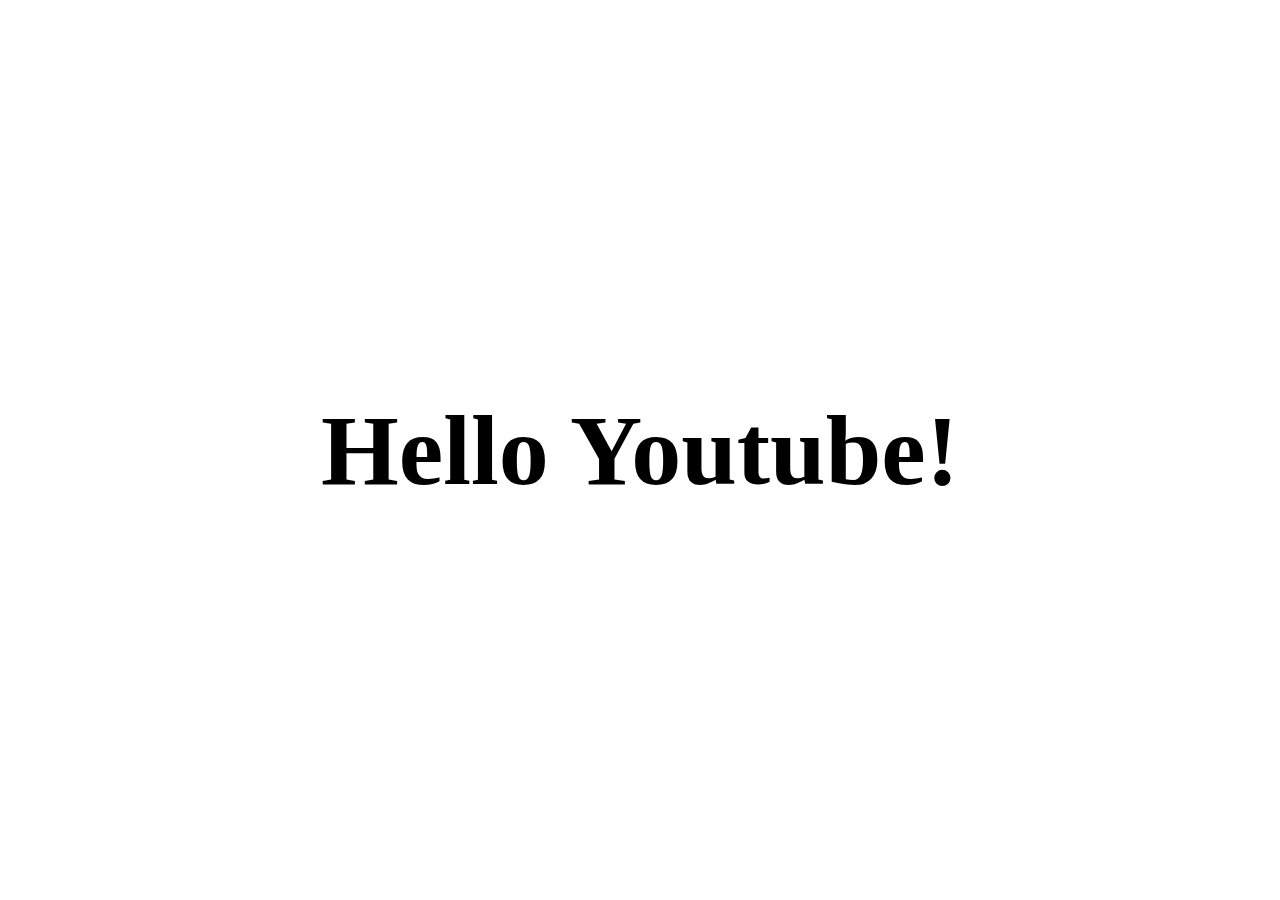
<file: index.html>
<!DOCTYPE html>
<html lang="en">

<head>
    <meta charset="UTF-8">
    <meta name="viewport" content="width=device-width, initial-scale=1.0">
    <title>CSS Animations</title>

    <link rel="stylesheet" href="style.css">

</head>

<body>
    <!-- <div id="box"></div> -->

    <h1>Hello Youtube!</h1>

</body>

</html>
</file>
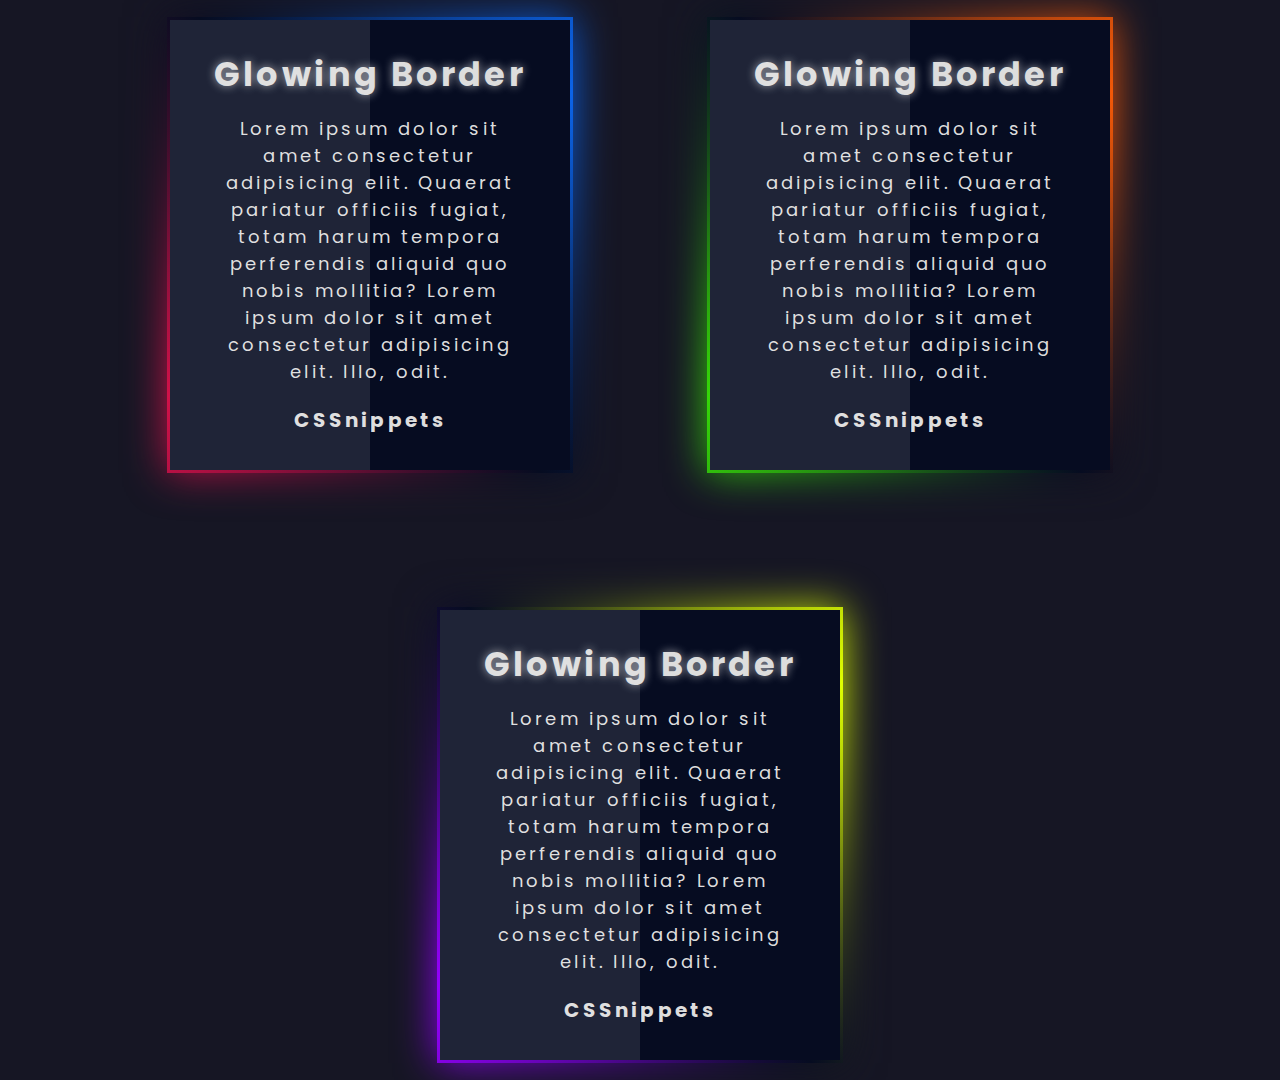
<file: border_animation.html>
<!DOCTYPE html>
<html lang="en">

<head>
    <meta charset="UTF-8">
    <meta name="viewport" content="width=device-width, initial-scale=1.0">
    <link href="https://fonts.googleapis.com/css2?family=Poppins:wght@400;700&display=swap" rel="stylesheet">
    <link rel="stylesheet" href="animationstyle.css">
    <title>Glowing Border Card</title>
</head>

<body>
    <div class="container">
        <div class="card">
            <div class="box">
                <div class="glass"></div>
                <div class="content">
                    <h1>Glowing Border</h1>
                    <p>Lorem ipsum dolor sit amet consectetur adipisicing elit. Quaerat pariatur officiis fugiat, totam
                        harum tempora perferendis aliquid quo nobis mollitia? Lorem ipsum dolor sit amet consectetur
                        adipisicing elit. Illo, odit. </p>
                    <h3>CSSnippets</h3>
                </div>
            </div>
            <div class="box">
                <div class="glass"></div>
                <div class="content">
                    <h1>Glowing Border</h1>
                    <p>Lorem ipsum dolor sit amet consectetur adipisicing elit. Quaerat pariatur officiis fugiat, totam
                        harum tempora perferendis aliquid quo nobis mollitia? Lorem ipsum dolor sit amet consectetur
                        adipisicing elit. Illo, odit.</p>
                    <h3>CSSnippets</h3>
                </div>
            </div>
            <div class="box">
                <div class="glass"></div>
                <div class="content">
                    <h1>Glowing Border</h1>
                    <p>Lorem ipsum dolor sit amet consectetur adipisicing elit. Quaerat pariatur officiis fugiat, totam
                        harum tempora perferendis aliquid quo nobis mollitia? Lorem ipsum dolor sit amet consectetur
                        adipisicing elit. Illo, odit.</p>
                    <h3>CSSnippets</h3>
                </div>
            </div>
        </div>
    </div>
</body>

</html>
</file>
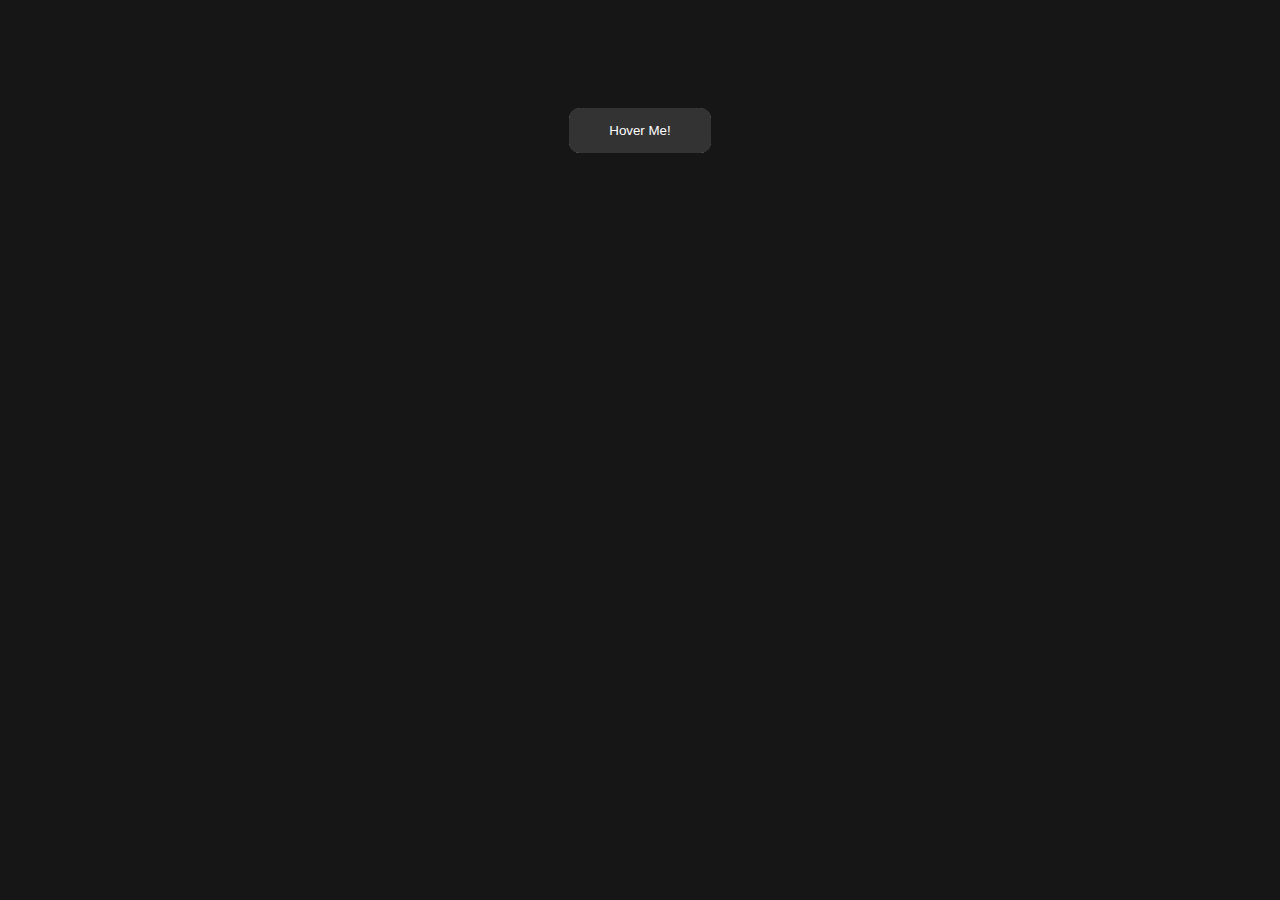
<file: button.html>
<!DOCTYPE html>
<html lang="en">

<head>
    <meta charset="UTF-8">
    <meta name="viewport" content="width=device-width, initial-scale=1.0">
    <title>CSS Button Glow Effect</title>
    <link rel="stylesheet" href="buttonstyle.css">
</head>

<body>
    <button class="btn">Hover Me!</button>
</body>

</html>
</file>
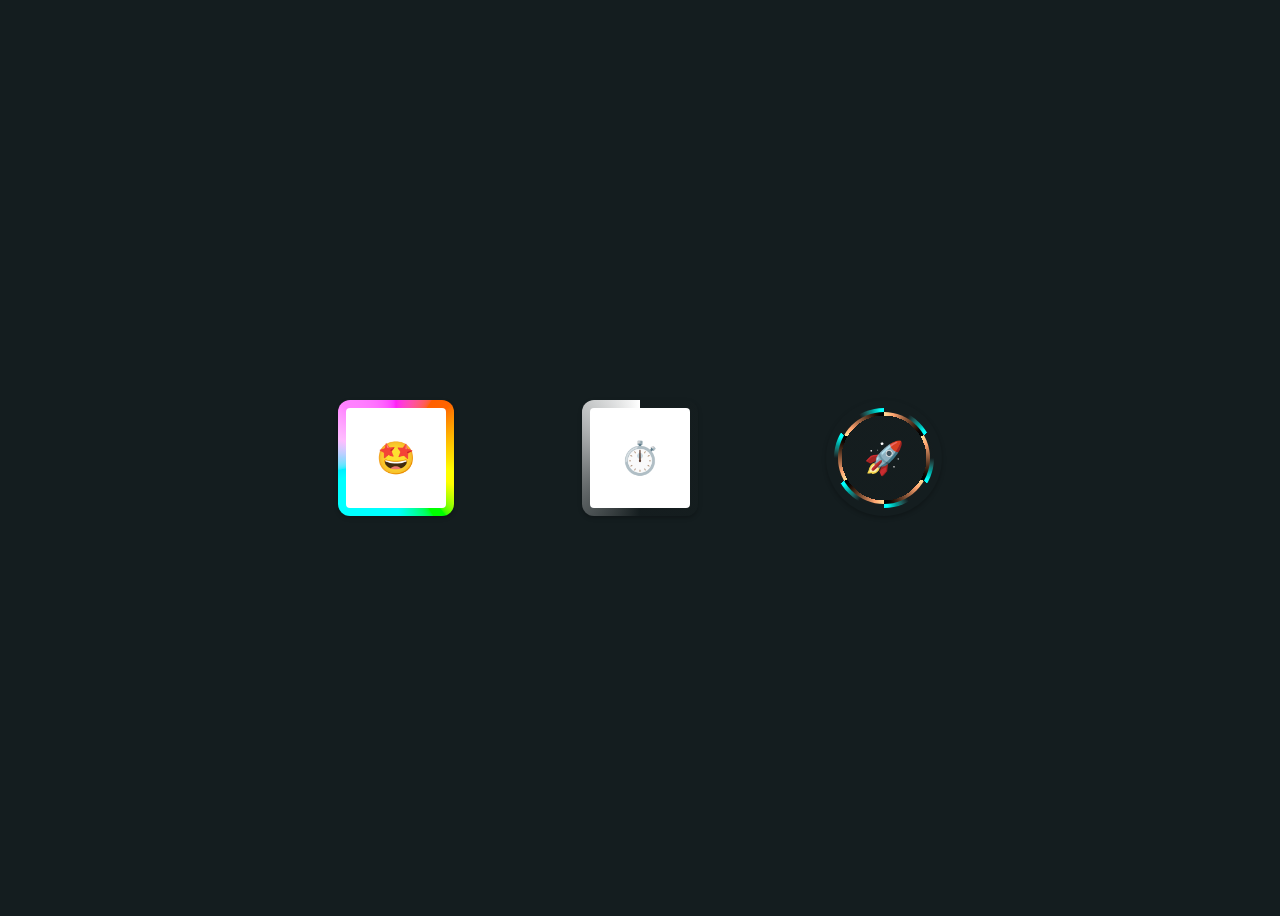
<file: colorful_borders.html>
<!DOCTYPE html>
<html lang="en">

<head>
    <meta charset="UTF-8">
    <meta name="viewport" content="width=device-width, initial-scale=1.0">
    <title>Colorful Borders</title>

    <!-- <style>
        body {
            display: flex;
            justify-content: center;
            align-items: center;
            height: 100vh;
            background-color: #f0f0f0;
        }
        .box {
            width: 100px;
            height: 100px;
            display: flex;
            justify-content: center;
            align-items: center;
            font-size: 2rem;
            margin: 10px;
        }
        .a {
            border: 5px solid red;
            background-color: lightcoral;
        }
        .b {
            border: 5px solid blue;
            background-color: lightblue;
        }
        .c {
            border: 5px solid green;
            background-color: lightgreen;
        }

    </style>     -->

    <link rel="stylesheet" href="colorfulborder.css">


</head>

<body>

    <div class="box a">
        🤩
    </div>

    <div class="box b">
        ⏱️
    </div>

    <div class="box c">
        🚀
    </div>

</body>

</html>
</file>
<file: style.css>
/* body {
    height: 100%;
    width: 100%;
} */

/* #box {
    height: 200px;
    width: 200px;
    background-color: lightseagreen;
    position: absolute;
    animation-name: move;
    animation-duration: 2s;
    animation-delay: 1s;
} */

/* #box {
    height: 200px;
    width: 200px;
    background-color: lightseagreen;
    position: absolute;
    animation-name: myanimation_tutorial;
    animation-duration: 2s;
    animation-delay: 1s;
    animation-fill-mode: forwards;  */

/* animation-fill-mode: backwards; This will make the animation go back to its original state after it ends */
/* animation-fill-mode: both; This will make the animation go back to its original state after it ends and also apply the styles at the end of the animation */

/* animation-iteration-count: infinite; */
/* animation-iteration-count: 3; This will make the animation run 3 times */
/* animation-iteration-count: infinite; This will make the animation run infinitely */

/* animation-timing-function: ease-in; */
/* animation-timing-function: ease-out; This will make the animation start fast and slow down at the end */
/* animation-timing-function: linear; This will make the animation run at a constant speed */

/* animation-timing-function: cubic-bezier(0,1,.86,-0.02); */
/* animation-direction: normal;  reverse; alternate; 
} */


/* @keyframes move {
     from {
        left: 0;
     }
     to{
        left: 60%;
     }
} */

/* @keyframes myanimation_tutorial{
    from {
        left: 0;
        background-color: lightseagreen;
        top: 0;
    }
    to {
        left: 70%;
        background-color: salmon;
        top: 60%;
    }
} */


/* 
@keyframes myanimation_tutorial {
    0% {
        left: 0;
        background-color: lightseagreen;
        top: 0;
        rotate: 0deg;
    }

    50% {
        left: 65%;
        background-color: lightgreen;
        top: 0;
        rotate: 360deg;
    }

    100% {
        left: 65%;
        background-color: salmon;
        top: 50%;
        rotate: 360deg;
    }
} */




* {
    margin: 0;
    padding: 0;
    box-sizing: border-box;
    font-family: gilroy;
}

html,
body {
    height: 100%;
    width: 100%;
}

body {
    display: flex;
    justify-content: center;
    align-items: center;
}

h1 {
    font-size: 100px;
    font-weight: 800;
    position: relative;
}

h1::after {
    content: "";
    position: absolute;
    width: 0%;
    height: 10px;
    bottom: 0;
    background-color: #000;
    left: 0;
}

h1:hover::after {
    animation-name: straightline;
    animation-duration: 2s;
}

@keyframes straightline {
    0% {
        width: 0;
        left: 0;
    }

    50% {
        width: 0;
        left: 0;
    }

    100% {
        width: 100%;
        left: 0;
    }
}
</file>
<file: animationstyle.css>
* {
    margin: 0;
    padding: 0;
    box-sizing: border-box;
}

body {
    display: flex;
    align-items: center;
    justify-content: center;
    min-height: 100vh;
    background: #161624;
    font-family: 'Poppins', sans-serif;
}

.card {
    display: flex;
    align-items: center;
    justify-content: center;
    flex-wrap: wrap;
    gap: 100px;
}

.box {
    position: relative;
    display: flex;
    align-items: center;
    justify-content: center;
    height: 50vh;
    width: 70vw;
    max-width: 400px;
    max-height: 500px;
    background: #060c21;
    padding: 20px;
    margin: 20px;
}

.box .content {
    display: flex;
    align-items: center;
    justify-content: center;
    flex-direction: column;
    gap: 15px;
    color: #ddd;
    letter-spacing: 0.2rem;
    padding: 20px;
    text-align: center;
}

.box .content h1 {
    font-size: clamp(1.7rem, 5vw, 2.1rem);
    text-shadow: 0px 0px 10px rgba(255, 255, 255, 0.6);
}

.box .content p {
    font-size: clamp(1rem, 2.5vw, 1.125rem);
}

.box .content h3 {
    font-size: clamp(1rem, 3vw, 1.25rem);
    line-height: 2.5rem;
}

.box .glass {
    position: absolute;
    top: 0px;
    left: 0px;
    height: 100%;
    width: 50%;
    background: rgba(255, 255, 255, 0.1);
    display: block;
    pointer-events: none;
}

.box::before,
.box::after {
    content: "";
    position: absolute;
    inset: -3px;
    z-index: -1;
}

.box:nth-child(1):before,
.box:nth-child(1):after {
    background: conic-gradient(from var(--angle), #0c63e7, #060c21, #d11149, #060c21, #0c63e7);
}

.box:nth-child(2):before,
.box:nth-child(2):after {
    background: conic-gradient(from var(--angle), #f35807, #060c21, #36d709, #060c21, #f35807);
}

.box:nth-child(3):before,
.box:nth-child(3):after {
    background: conic-gradient(from var(--angle), #dfff00, #060c21, #9600ff, #060c21, #dfff00);
}

.box::after {
    z-index: -2;
    filter: blur(20px);
}

.box:hover::before,
.box:hover::after {
    animation: glowing-border 3.5s linear infinite;
}

.box:hover::after {
    animation: glowing-border 3.5s linear infinite, blur-effect 3.5s linear infinite;
}


@property --angle {
    syntax: "<angle>";
    initial-value: 53deg;
    inherits: false;
}

@keyframes glowing-border {
    from {
        --angle: 53deg;
    }

    to {
        --angle: 413deg;
    }
}

@keyframes blur-effect {
    from {
        filter: blur(20px);
    }

    to {
        filter: blur(19px);
    }
}

@media (max-width: 1024px) {
    .card {
        gap: 80px;
    }

    .box {
        width: 35vw;
        height: 45vh;
    }

    .box .content h1 {
        font-size: clamp(1.5rem, 5vw, 1.7rem);
    }

    .box .content p,
    .box .content h3 {
        font-size: clamp(0.8rem, 2.5vw, 1rem);
    }

}

@media (max-width: 768px) {
    .container {
        padding: 12px;
    }

    .card {
        gap: 40px;
    }

    .box {
        width: 40vw;
        height: 40vh;
    }

    .box .content {
        padding: 10px 15px;
    }

    .box .content h1 {
        font-size: clamp(1.3rem, 3vw, 1.4rem);
    }

    .box .content p,
    .box .content h3 {
        font-size: clamp(0.8rem, 2.5vw, 0.9rem);
    }
}

@media (max-width: 480px) {
    .box {
        width: 70vw;
        height: 35vh;
        padding: 10px;
    }

    .content {
        gap: 5px;
        padding: 10px;
    }

    .content h1 {
        font-size: 1.3rem;
    }

    .content p,
    .content h3 {
        font-size: 1rem;
    }
}
</file>
<file: buttonstyle.css>
html,body {
    display: flex;
    justify-content: center;
    align-items: center;
    background-color: #161616;
    overflow: hidden;
    /* transform: scale(1.5); */
}

/* button */
.btn {
    margin: 100px;
    padding: 15px 40px;
    border: none;
    outline: none;
    color: #FFF;
    cursor: pointer;
    position: relative;
    z-index: 0;
    border-radius: 12px;
}

.btn::after {
    content: "";
    z-index: -1;
    position: absolute;
    width: 100%;
    height: 100%;
    background-color: #333;
    left: 0;
    top: 0;
    border-radius: 10px;
}

/* glow */
.btn::before {
    content: "";
    background: linear-gradient(45deg,
            #FF0000, #FF7300, #FFFB00, #48FF00,
            #00FFD5, #002BFF, #FF00C8, #FF0000);
    position: absolute;
    top: -2px;
    left: -2px;
    background-size: 600%;
    z-index: -1;
    width: calc(100% + 4px);
    height: calc(100% + 4px);
    filter: blur(8px);
    animation: glowing 20s linear infinite;
    transition: opacity .3s ease-in-out;
    border-radius: 10px;
    opacity: 0;
}

@keyframes glowing {
    0% {
        background-position: 0 0;
    }

    50% {
        background-position: 400% 0;
    }

    100% {
        background-position: 0 0;
    }
}

/* hover */
.btn:hover::before {
    opacity: 1;
}

.btn:active:after {
    background: transparent;
}

.btn:active {
    color: #000;
    font-weight: bold;
}
</file>
<file: colorfulborder.css>
.box {
  --border-angle: 0deg;
  border-radius: 12px;
  width: 100px;
  height: 100px;
  display: flex;
  justify-content: center;
  align-items: center;
  box-shadow: 0px 2px 4px hsl(0 0% 0% / 25%);
  animation: border-angle-rotate 2s infinite linear;
  border: 0.5rem solid transparent;
  position: relative;

  &.a {
    background: linear-gradient(white, white) padding-box,
      conic-gradient(from var(--border-angle),
        oklch(100% 100% 0deg),
        oklch(100% 100% 45deg),
        oklch(100% 100% 90deg),
        oklch(100% 100% 135deg),
        oklch(100% 100% 180deg),
        oklch(100% 100% 225deg),
        oklch(100% 100% 270deg),
        oklch(100% 100% 315deg),
        oklch(100% 100% 360deg)) border-box;
  }

  &.b {
    background: linear-gradient(white, white) padding-box,
      conic-gradient(from var(--border-angle),
        var(--bg) 50%,
        white) border-box;
  }

  &.c {
    border-radius: 100%;
    background: radial-gradient(circle, var(--bg) 60%, transparent 60%);

    &:before,
    &:after {
      content: "";
      display: block;
      position: absolute;
      inset: 4px;
      border-radius: 100%;
      animation: border-angle-rotate 4s infinite linear;
      z-index: -1;
    }

    &:before {
      inset: 0;
      background: repeating-conic-gradient(from var(--border-angle),
          var(--bg),
          var(--bg) 30deg,
          oklch(100% 50% 190deg) calc(360deg / 6)) border-box;
    }

    &:after {
      background: repeating-conic-gradient(from calc(var(--border-angle) * -1),
          oklch(100% 40% 50deg),
          black 60deg) border-box;
    }
  }
}

@keyframes border-angle-rotate {
  from {
    --border-angle: 0deg;
  }

  to {
    --border-angle: 360deg;
  }
}


/** boilerplate **/
body {
  --bg: hsl(190deg 20% 10%);
  background: var(--bg);
  font-size: 32px;
  display: flex;
  place-content: center;
  gap: 8rem;
  min-height: 100svh;
  flex-wrap: wrap;
}

@property --border-angle {
  syntax: "<angle>";
  initial-value: 0deg;
  inherits: false;
}
</file>
